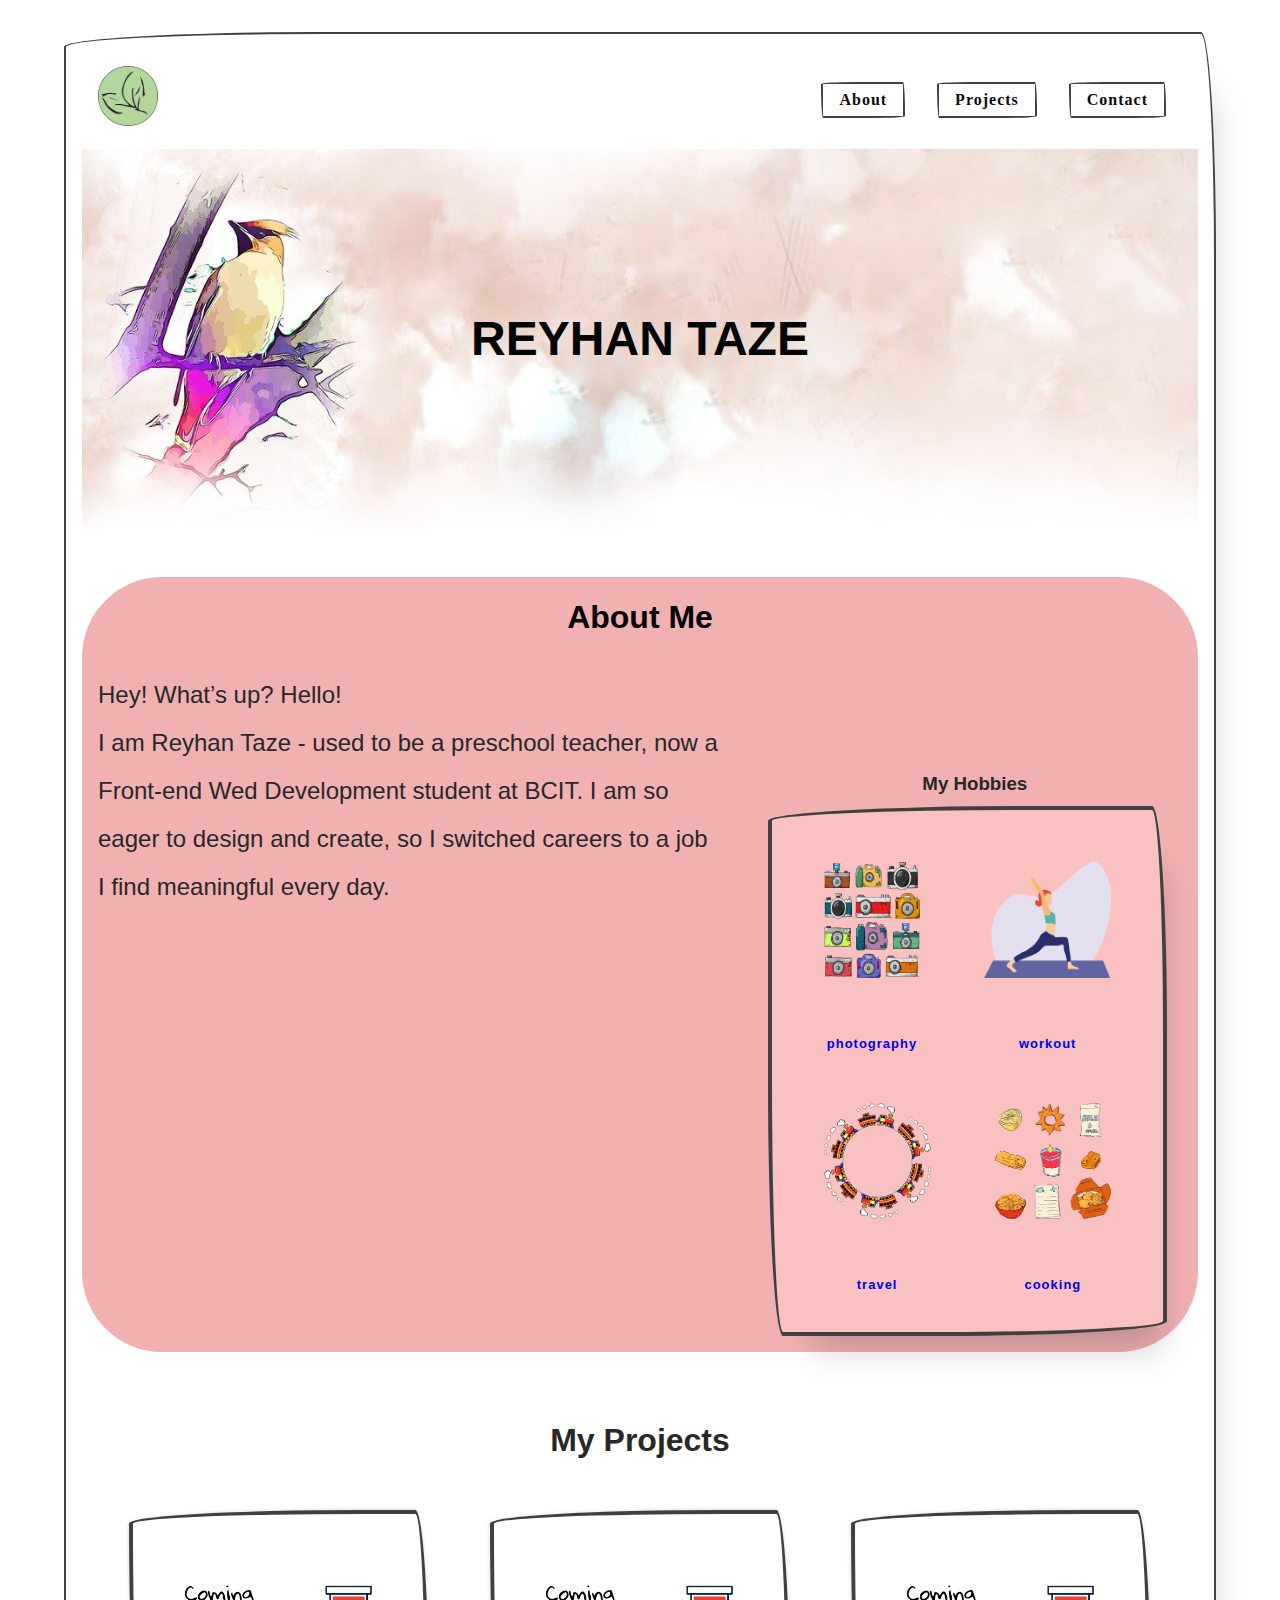
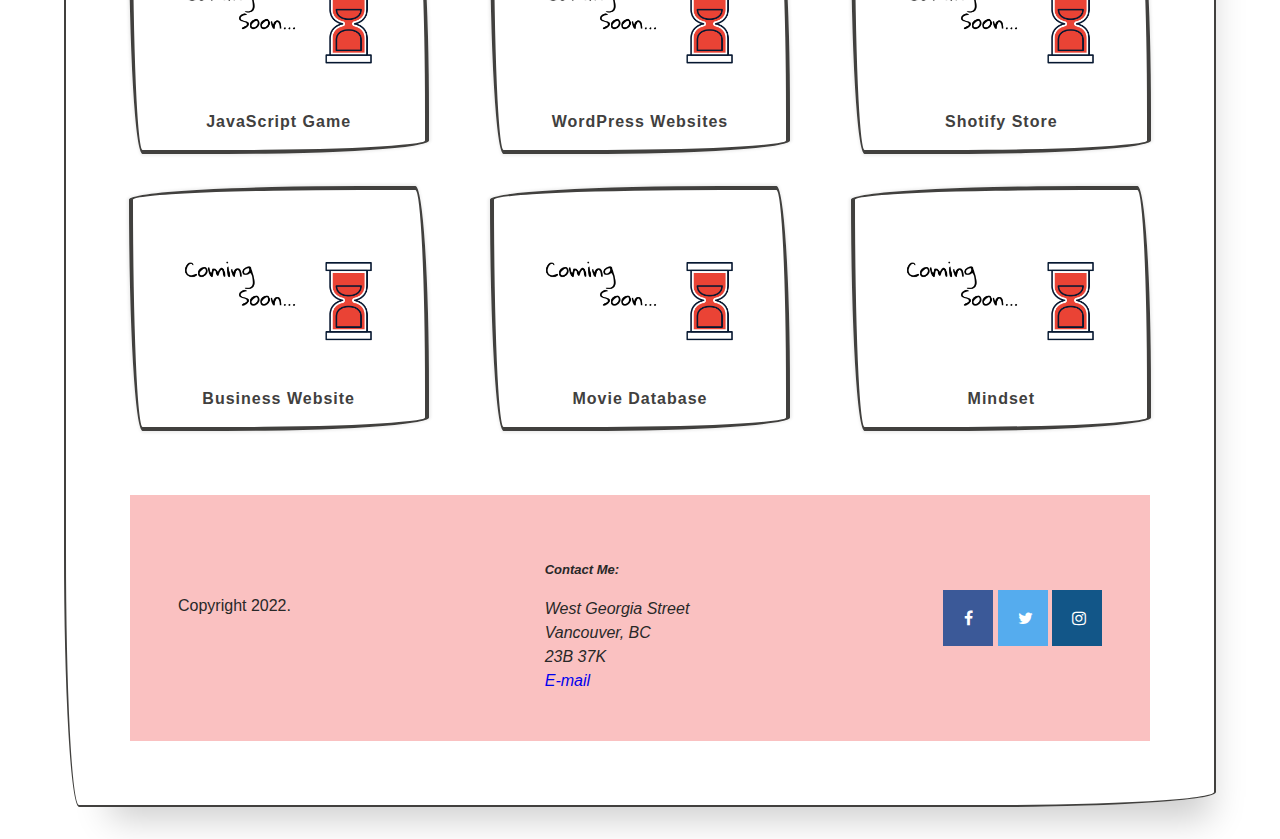
<file: index.html>
<!DOCTYPE html>
<html lang="en">
    <head>
        <meta charset="utf-8">
        <meta name="viewport" content="width=device-width,initial-scale=1">
        <title>Reyhan Taze</title>
        <link rel="stylesheet" href="styles/normalize-fwd.css">
        <link rel="stylesheet" href="styles/style.css">
        <link rel="stylesheet" href="https://cdnjs.cloudflare.com/ajax/libs/font-awesome/4.7.0/css/font-awesome.min.css">
        <script src="scripts/navigation.js" defer></script>
    </head>
    
<body id="app">
    <div class="wrap-page page-border">
     <header class="site-header">
        <a href="#" class="site-name">
            <img src="images/logo.png" alt="Reyhan Taze">
        </a>
        <nav class="top-ul" id="top-ul">
            <button class="menu-toggle" aria-controls="header-menu" aria-expanded="false" aria-label="Menu Toggle">
                <svg xmlns="http://www.w3.org/2000/svg" width="36" height="36" viewBox="0 0 24 24">
                    <title>Menu Icon</title>
                    <path d="M24 6h-24v-4h24v4zm0 4h-24v4h24v-4zm0 8h-24v4h24v-4z"></path>
                </svg>
            </button>

            <ul class="nav-menu" id="header-menu">
             <li><a class="btn-border" href="#about-me">About</a></li>
             <li><a class="btn-border" href="#my-project">Projects</a></li>
             <li><a class="btn-border" href="#contact">Contact</a></li>
            </ul>
        </nav>
	</header>

	<main class="site-main">
        
        <header class="page-header">
            <img src="images/banner-2023093_1280.jpg" alt="">
            <h2>Reyhan Taze</h2>
        </header>

		<section id="about-section">
            <h2>About Me</h2>
            <div class="about-container">
                <div class="about-me" >
                    <p> Hey! What’s up? Hello!<br>
                        I am Reyhan Taze - used to be a preschool teacher, 
                        now a Front-end Wed Development student at BCIT. 
                        I am so eager to design and create, so I switched careers to a 
                        job I find meaningful every day. 
                    </p>
                </div>
                <div class="about-sidebar">
                    <h3>My Hobbies</h3>
                        <div class="icons-wrapper paper">
                           <div >
                            <a href="#">
                                <article>
                                    <img class="hobby-img" src="images/camera-4091991_1280.png" alt="">
                                    <h4>photography</h4>
                                </article>
                            </a>
                            <a href="#">
                                <article>
                                    <img class="hobby-img" src="images/yoga-5709767_1280.png" alt="">
                                    <h4>workout</h4>
                                </article>
                            </a>
                          </div>
                          <div>
                            <a href="#">
                                <article>
                                    <img class="hobby-img" src="images/toy-2727552_1280.png" alt="">
                                    <h4>travel</h4>
                                </article>
                            </a>
                            <a href="#">
                                <article>
                                    <img class="hobby-img" src="images/baked-goods-6999714.png" alt="">
                                    <h4>cooking</h4>
                                </article>
                            </a>
                          </div>
                        </div>
                </aside>
            </div>
		</section>

		<section class="my-projects" id="my-project">
			<h3>My Projects</h3>
            <div class="project-wrap">

                <a class="project paper" href="#">
                    <article>
                        <img src="images/coming-soon-hour-glass-4721933_1920.png" alt="playing cards">
                        <div>
                            JavaScript Game
                        </div>
                    </article>
                </a>

                <a class="project paper" href="#">
                    <article>
                        <img src="images/coming-soon-hour-glass-4721933_1920.png" alt="tshirt">
                        <div>
                            WordPress Websites
                        </div>
                    </article>
                </a>

                <a  class="project paper" href="#">
                    <article>
                        <img src="images/coming-soon-hour-glass-4721933_1920.png" alt="">
                        <div>
                            Shotify Store
                        </div>
                    </article>
                </a>

                <a  class="project paper" href="#">
                    <article>
                        <img src="images/coming-soon-hour-glass-4721933_1920.png" alt="">
                        <div>
                            Business Website
                        </div>
                    </article>
                </a>

                <a  class="project paper" href="#">
                    <article>
                        <img src="images/coming-soon-hour-glass-4721933_1920.png" alt="">
                        <div>
                            Movie Database
                        </div>
                    </article>  
                </a>
                <a  class="project paper" href="#">
                    <article>
                        <img src="images/coming-soon-hour-glass-4721933_1920.png" alt="">
                        <div>
                            Mindset
                        </div>
                    </article>  
                </a>
               
            </div>
		</section>
	</main>

	<footer class="site-footer" id="contact">
		<p>Copyright 2022.</p>
        <address>
            <h4>Contact Me:</h4>
            West Georgia Street<br>
            Vancouver, BC<br>
            23B 37K<br>
        <a href="mailto:reyhantaze@gmail.com">E-mail</a>
        </address>

        <nav>
            <ul>
                <li><a href="#" class="fa fa-facebook"></a></li>
                <li><a href="#" class="fa fa-twitter"></a></li>
                <li></li><a href="#" class="fa fa-instagram"></a></li>
            </ul>
        </nav>

	</footer>
    </div>
</body>
</html>
</file>
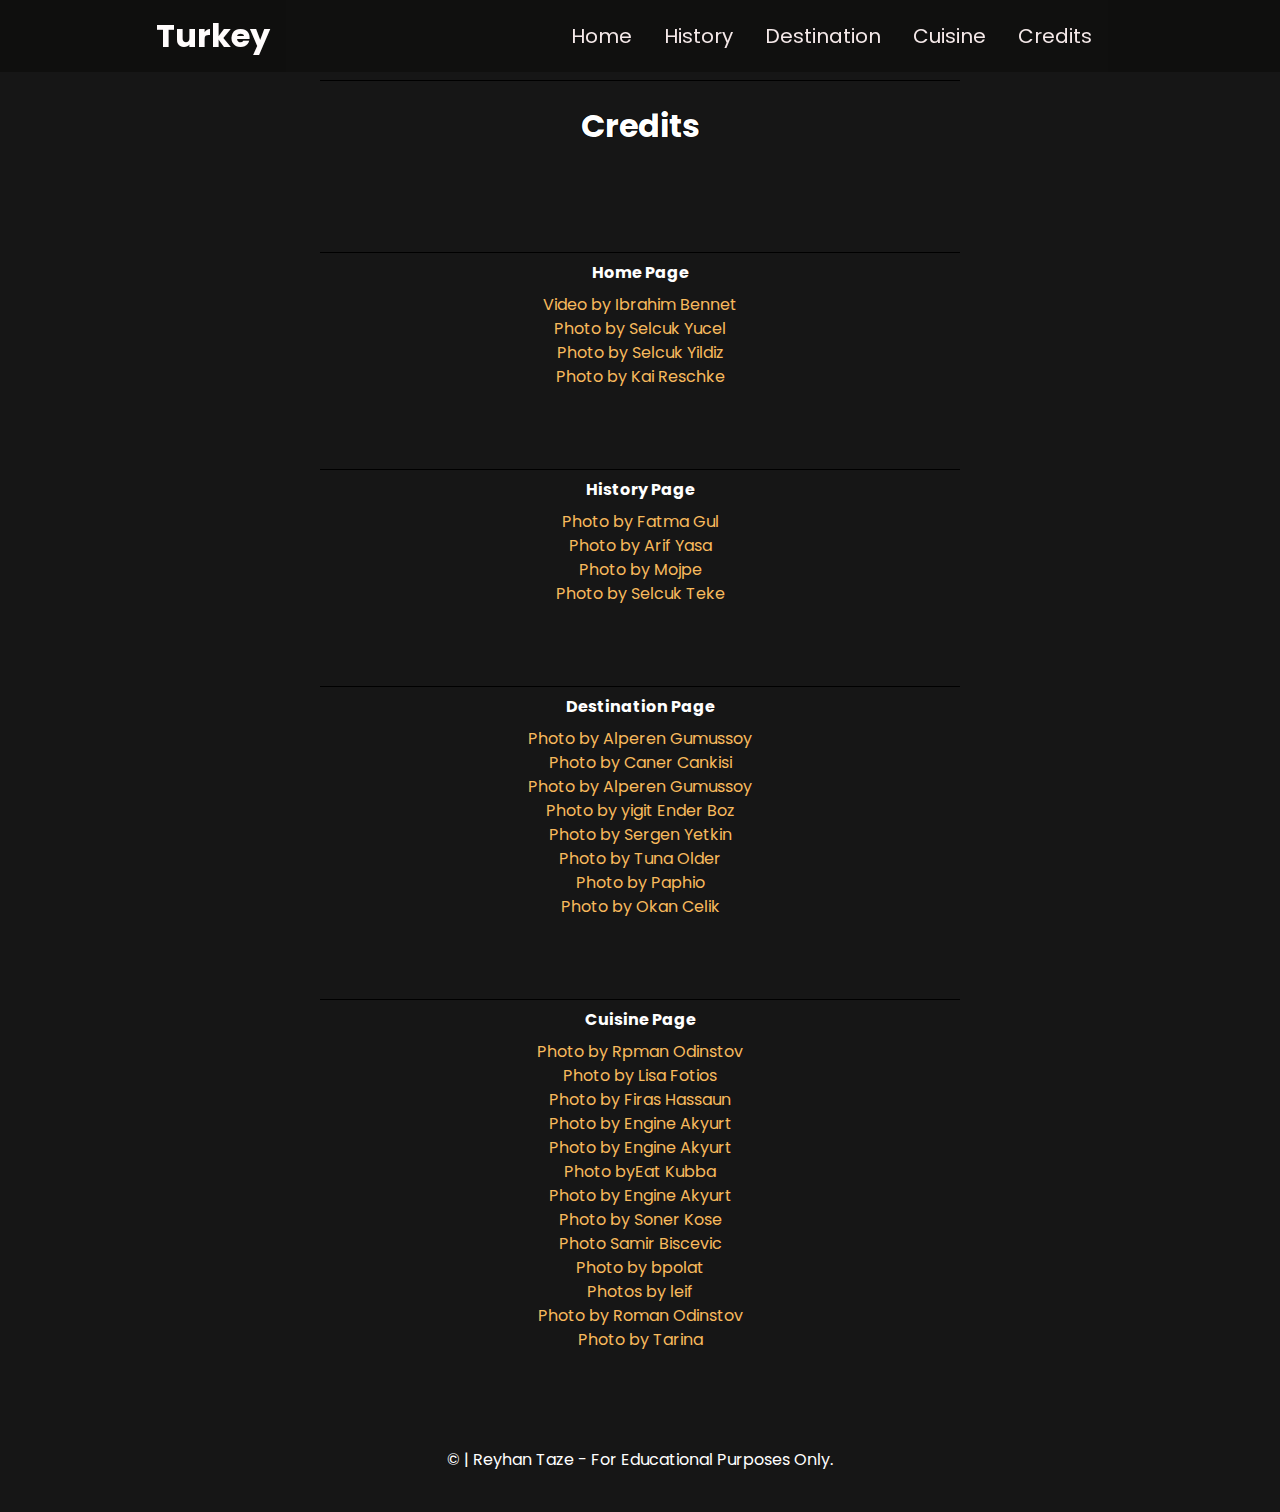
<file: country/credits.html>
<!DOCTYPE html>
<html lang="en">

<head>
    <meta charset="UTF-8">
    <meta http-equiv="X-UA-Compatible" content="IE=edge">
    <meta name="viewport" content="width=device-width, initial-scale=1.0">
    <meta name="description" content="Discover Turkey by visiting Country-webpage which is a project of BCIT">
    <title>Credits</title>
    <link rel="preconnect" href="https://fonts.googleapis.com">
    <link rel="preconnect" href="https://fonts.gstatic.com" crossorigin>
    <link href="https://fonts.googleapis.com/css2?family=Poppins:wght@200&display=swap" rel="stylesheet">
    <link rel="stylesheet" href="style/normalize-fwd.css">
    <link rel="stylesheet" href="style/style.css">
    <link rel="apple-touch-icon-precomposed" sizes="57x57" href="media/apple-touch-icon-57x57.png" />
    <link rel="apple-touch-icon-precomposed" sizes="114x114" href="media/apple-touch-icon-114x114.png" />
    <link rel="apple-touch-icon-precomposed" sizes="72x72" href="media/apple-touch-icon-72x72.png" />
    <link rel="apple-touch-icon-precomposed" sizes="144x144" href="media/apple-touch-icon-144x144.png" />
    <link rel="apple-touch-icon-precomposed" sizes="60x60" href="media/apple-touch-icon-60x60.png" />
    <link rel="apple-touch-icon-precomposed" sizes="120x120" href="media/apple-touch-icon-120x120.png" />
    <link rel="apple-touch-icon-precomposed" sizes="76x76" href="media/apple-touch-icon-76x76.png" />
    <link rel="apple-touch-icon-precomposed" sizes="152x152" href="media/apple-touch-icon-152x152.png" />
    <link rel="icon" type="image/png" href="media/favicon-196x196.png" sizes="196x196" />
    <link rel="icon" type="image/png" href="media/favicon-96x96.png" sizes="96x96" />
    <link rel="icon" type="image/png" href="media/favicon-32x32.png" sizes="32x32" />
    <link rel="icon" type="image/png" href="media/favicon-16x16.png" sizes="16x16" />
    <link rel="icon" type="image/png" href="media/favicon-128.png" sizes="128x128" />
    <meta name="application-name" content="&nbsp;" />
    <meta name="msapplication-TileColor" content="#FFFFFF" />
    <meta name="msapplication-TileImage" content="mstile-144x144.png" />
    <meta name="msapplication-square70x70logo" content="mstile-70x70.png" />
    <meta name="msapplication-square150x150logo" content="mstile-150x150.png" />
    <meta name="msapplication-wide310x150logo" content="mstile-310x150.png" />
    <meta name="msapplication-square310x310logo" content="mstile-310x310.png" />
    <script src="scripts/navigation.js" defer></script>
</head>

<body id="main">
    <a href="#main" class="screen-reader-text">Skip to content</a>


    <div class="site-wrapper">

        <header class="site-header">

            <div class="site-header-width">

                <a href="index.html" class="site-name">Turkey</a>

                <nav class="site-navigation" id="site-navigation">

                    <button class="menu-toggle" aria-controls="header-menu" aria-expanded="false" aria-label="Menu Toggle">
						<svg xmlns="http://www.w3.org/2000/svg" width="36" height="36" fill="#dfdcdc" viewBox="0 0 24 24">
							<title>Menu Icon</title>
							<path d="M24 6h-24v-4h24v4zm0 4h-24v4h24v-4zm0 8h-24v4h24v-4z"></path>
                        </svg>
					</button>

                    <ul class="nav-menu" id="header-menu">
                        <li><a href="index.html">Home</a></li>
                        <li><a href="history.html">History</a></li>
                        <li><a href="destination.html">Destination</a></li>
                        <li><a href="cuisine.html">Cuisine</a></li>
                        <li><a href="credits.html">Credits</a></li>
                    </ul>
                </nav>


        </header>

        <main>
            <section class="credit-list">
                <h1>Credits</h1>
            </section>
            <section class="credit-list">
                <h4>Home Page</h4>
                <ul>
                    <li>
                        <a href="https://www.pexels.com/video/cityscape-with-galata-tower-10714343/"> Video by Ibrahim Bennet</a>
                    </li>
                    <li><a href="https://pixabay.com/photos/galata-tower-evening-architecture-4399725/"> Photo by Selcuk Yucel </a></li>
                    <li><a href="https://pixabay.com/photos/balloon-ballooning-cappadocia-2593244/"> Photo by Selcuk Yildiz</a></li>
                    <li><a href="https://pixabay.com/photos/tomatoes-chili-towel-pasta-doner-5365185/">Photo by Kai Reschke</a></li>
                </ul>
            </section>
            <section class="credit-list">
                <h4>History Page</h4>
                <ul>
                    <li><a href="media/pexels-fatma-gül-7662640.jpg">Photo by Fatma Gul</a></li>
                    <li><a href="https://pixabay.com/photos/mt-nemrut-turkey-commagene-2287331/"> Photo by Arif Yasa</a></li>
                    <li><a href="https://pixabay.com/photos/hagia-sofia-istanbul-church-sofia-705689/">Photo by Mojpe</a></li>
                    <li><a href="https://www.pexels.com/photo/brown-concrete-building-under-blue-sky-3684396/">Photo by Selcuk Teke</a></li>
                </ul>
            </section>
            <section class="credit-list">
                <h4>Destination Page</h4>
                <ul>
                    <li><a href="https://www.pexels.com/photo/people-on-beach-6053674/">Photo by Alperen Gumussoy</a></li>
                    <li><a href="https://www.pexels.com/photo/birds-flying-over-water-3999943/">Photo by Caner Cankisi</a></li>
                    <li>
                        <a href="https://www.pexels.com/photo/people-on-beach-6053674/">Photo by Alperen Gumussoy</a>
                    </li>
                    <li><a href="https://pixabay.com/photos/turkey-tour-package-travel-ephesus-6206910/">Photo by yigit Ender Boz</a></li>
                    <li>
                        <a href="https://pixabay.com/photos/trip-outdoor-summer-vehicle-3351825/">Photo by Sergen Yetkin </a>
                    </li>
                    <li><a href="https://pixabay.com/photos/madrasa-zinciriye-madrasa-mardin-3565954/">Photo by Tuna Older</a></li>
                    <li>
                        <a href="https://pixabay.com/photos/turkey-landscape-exotic-cappadocia-2207687/">Photo by Paphio</a>
                    </li>
                    <li>
                        <a href="https://pixabay.com/photos/historical-artifacts-clock-tower-4120893/">Photo by Okan Celik</a>
                    </li>
                </ul>
            </section>
            <section class="credit-list">
                <h4>Cuisine Page</h4>
                <ul>
                    <li><a href="https://www.pexels.com/photo/a-close-up-shot-of-freshly-baked-simit-bread-6102646/"> Photo by Rpman Odinstov</a></li>
                    <li><a href="https://www.pexels.com/photo/close-up-shot-of-a-delicious-food-on-a-plate-7393904/">Photo by Lisa Fotios</a></li>
                    <li><a href="https://pixabay.com/photos/food-eastern-sweets-baklava-sweet-5158697/">Photo by Firas Hassaun</a></li>
                    <li><a href="https://www.pexels.com/photo/bread-food-plate-wood-10572742/">Photo by Engine Akyurt</a></li>
                    <li><a href="https://www.pexels.com/photo/food-healthy-wood-spoon-8197786/">Photo by Engine Akyurt</a></li>
                    <li><a href="https://www.pexels.com/photo/food-healthy-wood-spoon-8197786/"> Photo byEat Kubba</a></li>
                    <li><a href="https://pixabay.com/photos/pita-lahmacun-dough-crispy-spice-6235506/">Photo by Engine Akyurt</a></li>
                    <li><a href="https://pixabay.com/photos/alcohol-appetizer-raki-melon-4343820/">Photo by Soner Kose</a></li>
                    <li><a href="https://pixabay.com/photos/gyros-doner-hummus-kebab-delicious-4544061/">Photo Samir Biscevic</a></li>
                    <li><a href="https://pixabay.com/photos/bread-panini-panini-bread-turkish-433995/">Photo by bpolat</a></li>
                    <li><a href="https://pixabay.com/photos/food-meat-dish-meal-cuisine-6228220/">Photos by leif</a></li>
                    <li><a href="https://pixabay.com/photos/turkish-breakfast-brunch-food-2290520/">Photo by Roman Odinstov</a></li>
                    <li><a href="https://pixabay.com/photos/borek-turkish-snack-fried-1205461/">Photo by Tarina</a></li>
                </ul>
            </section>

        </main>

        <footer class="site-footer" id="contact">
            <p>© | Reyhan Taze - For Educational Purposes Only.</p>
        </footer>

</body>

</html>
</file>
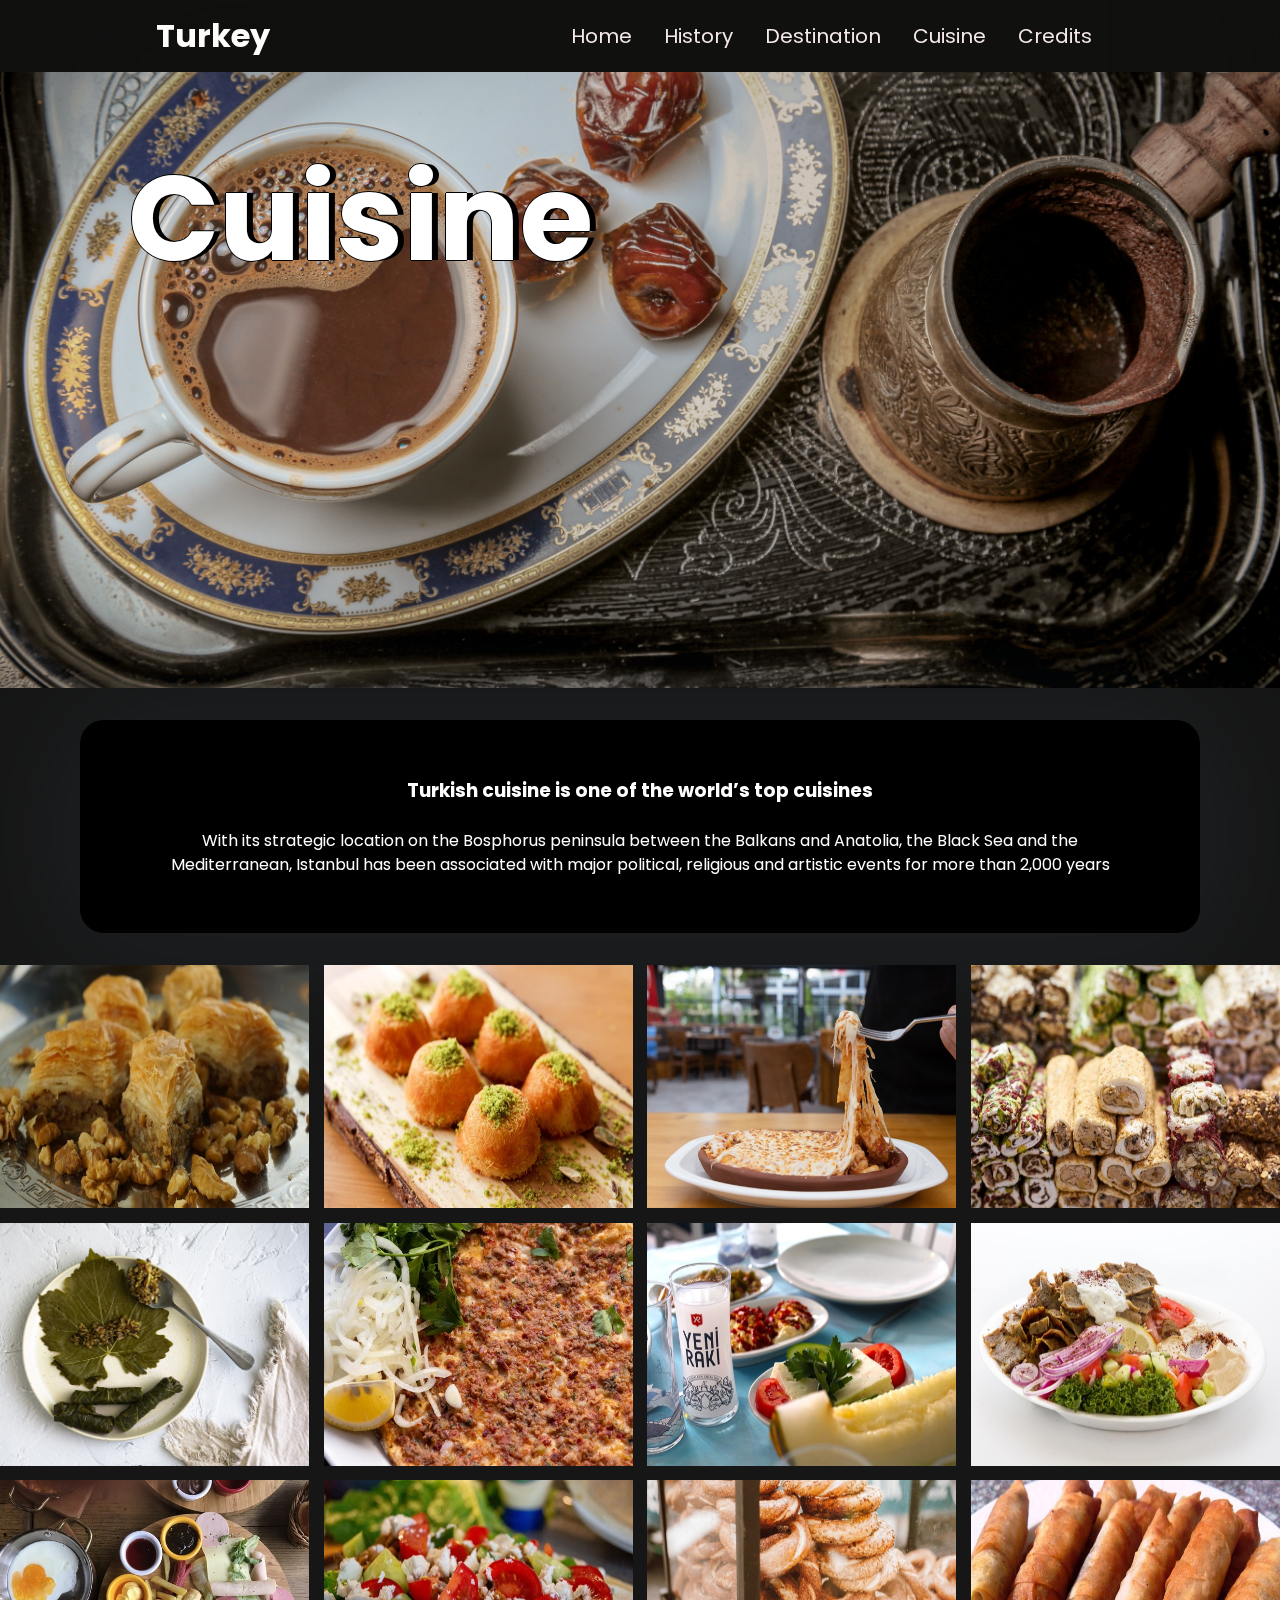
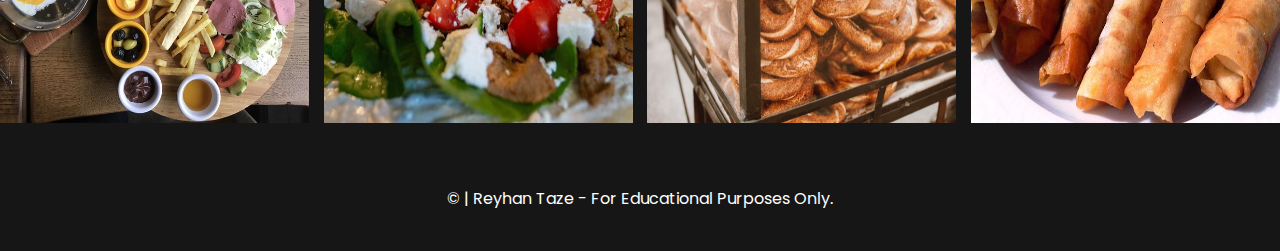
<file: country/cuisine.html>
<!DOCTYPE html>
<html lang="en">

<head>
    <meta charset="UTF-8">
    <meta http-equiv="X-UA-Compatible" content="IE=edge">
    <meta name="viewport" content="width=device-width, initial-scale=1.0">
    <meta name="description" content="Discover Turkey by visiting Country-webpage which is a project of BCIT">
    <title>Cuisine-Turkey</title>
    <link rel="preconnect" href="https://fonts.googleapis.com">
    <link rel="preconnect" href="https://fonts.gstatic.com" crossorigin>
    <link href="https://fonts.googleapis.com/css2?family=Poppins:wght@200&display=swap" rel="stylesheet">
    <link rel="stylesheet" href="style/normalize-fwd.css">
    <link rel="stylesheet" href="style/style.css">
    <link rel="apple-touch-icon-precomposed" sizes="57x57" href="media/apple-touch-icon-57x57.png" />
    <link rel="apple-touch-icon-precomposed" sizes="114x114" href="media/apple-touch-icon-114x114.png" />
    <link rel="apple-touch-icon-precomposed" sizes="72x72" href="media/apple-touch-icon-72x72.png" />
    <link rel="apple-touch-icon-precomposed" sizes="144x144" href="media/apple-touch-icon-144x144.png" />
    <link rel="apple-touch-icon-precomposed" sizes="60x60" href="media/apple-touch-icon-60x60.png" />
    <link rel="apple-touch-icon-precomposed" sizes="120x120" href="media/apple-touch-icon-120x120.png" />
    <link rel="apple-touch-icon-precomposed" sizes="76x76" href="media/apple-touch-icon-76x76.png" />
    <link rel="apple-touch-icon-precomposed" sizes="152x152" href="media/apple-touch-icon-152x152.png" />
    <link rel="icon" type="image/png" href="media/favicon-196x196.png" sizes="196x196" />
    <link rel="icon" type="image/png" href="media/favicon-96x96.png" sizes="96x96" />
    <link rel="icon" type="image/png" href="media/favicon-32x32.png" sizes="32x32" />
    <link rel="icon" type="image/png" href="media/favicon-16x16.png" sizes="16x16" />
    <link rel="icon" type="image/png" href="media/favicon-128.png" sizes="128x128" />
    <meta name="application-name" content="&nbsp;" />
    <meta name="msapplication-TileColor" content="#FFFFFF" />
    <meta name="msapplication-TileImage" content="mstile-144x144.png" />
    <meta name="msapplication-square70x70logo" content="mstile-70x70.png" />
    <meta name="msapplication-square150x150logo" content="mstile-150x150.png" />
    <meta name="msapplication-wide310x150logo" content="mstile-310x150.png" />
    <meta name="msapplication-square310x310logo" content="mstile-310x310.png" />
    <script src="scripts/navigation.js" defer></script>
</head>

<body id="main">
    <a href="#main" class="screen-reader-text">Skip to Content </a>

    <div class="site-wrapper">

        <header class="site-header">

            <div class="site-header-width">

                <a href="index.html" class="site-name">Turkey</a>

                <nav class="site-navigation" id="site-navigation">

                    <button class="menu-toggle" aria-controls="header-menu" aria-expanded="false" aria-label="Menu Toggle">
						<svg xmlns="http://www.w3.org/2000/svg" width="36" height="36" fill="#dfdcdc" viewBox="0 0 24 24">
							<title>Menu Icon</title>
							<path d="M24 6h-24v-4h24v4zm0 4h-24v4h24v-4zm0 8h-24v4h24v-4z"></path>
						</svg>
					</button>

                    <ul class="nav-menu" id="header-menu">
                        <li><a href="index.html">Home</a></li>
                        <li><a href="history.html">History</a></li>
                        <li><a href="destination.html">Destination</a></li>
                        <li><a href="cuisine.html">Cuisine</a></li>
                        <li><a href="credits.html">Credits</a></li>
                    </ul>
                </nav>
        </header>

        <main class="site-main">

            <section class="banner">
                <h1>Cuisine</h1>
                <img src="media/pexels-ahmed-aqtai-3652513.jpg" alt="Turkish-cafe">
            </section>

            <section class="cuisine-container">

                <div class="cuisine1">
                    <h3>Turkish cuisine is one of the world’s top cuisines </h3>
                    <p>With its strategic location on the Bosphorus peninsula between the Balkans and Anatolia, the Black Sea and the Mediterranean, Istanbul has been associated with major political, religious and artistic events for more than 2,000 years</p>
                </div>
                <div class="cuisine2">
                    <div class="food">
                        <img src="media/walnut-baklava-4183184_1920.jpg" alt="baklava">
                        <div class="foodname"> BAKLAVA</div>
                    </div>
                    <div class="food">
                        <img src="media/food-5158697_1920.jpg" alt="kadayif">
                        <div class="foodname"> KADAYIF</div>
                    </div>
                    <div class="food">
                        <img src="media/pexels-engin-akyurt-10572742.jpg" alt="mihlama">
                        <div class="foodname"> MIHLAMA</div>
                    </div>
                    <div class="food">
                        <img src="media/sweet-4506016_1920.jpg" alt="delight">
                        <div class="foodname"> TURKISH DELIGHT</div>
                    </div>
                    <div class="food">
                        <img src="media/pexels-eat-kubba-8197786.jpg" alt="dolma">
                        <div class="foodname"> DOLMA</div>
                    </div>
                    <div class="food">
                        <img src="media/pita-6235506_1920.jpg" alt="dolma">
                        <div class="foodname"> LAHMACUN</div>
                    </div>
                    <div class="food">
                        <img src="media/alcohol-4343820_1920.jpg" alt="dolma">
                        <div class="foodname"> RAKI</div>
                    </div>
                    <div class="food">
                        <img src="media/gyros-4544061_1920.jpg" alt="dolma">
                        <div class="foodname"> DONER</div>
                    </div>
                    <div class="food food9">
                        <img src="media/turkish-breakfast-2290520_1920.jpg" alt="breakfast">
                        <div class="foodname"> BREAKFAST</div>
                    </div>
                    <div class="food">
                        <img src="media/sheep-cheese-5199604_1920.jpg" alt="salata">
                        <div class="foodname"> SALATA</div>
                    </div>
                    <div class="food">
                        <img src="media/pexels-roman-odintsov-6102646.jpg" alt="dolma">
                        <div class="foodname"> SIMIT</div>
                    </div>
                    <div class="food">
                        <img src="media/borek-1205461_640.jpg" alt="Borek">
                        <div class="foodname"> Borek</div>
                    </div>
                </div>


            </section>
        </main>
        <footer class="site-footer" id="contact">
            <p>© | Reyhan Taze - For Educational Purposes Only.</p>
        </footer>

</body>

</html>
</file>
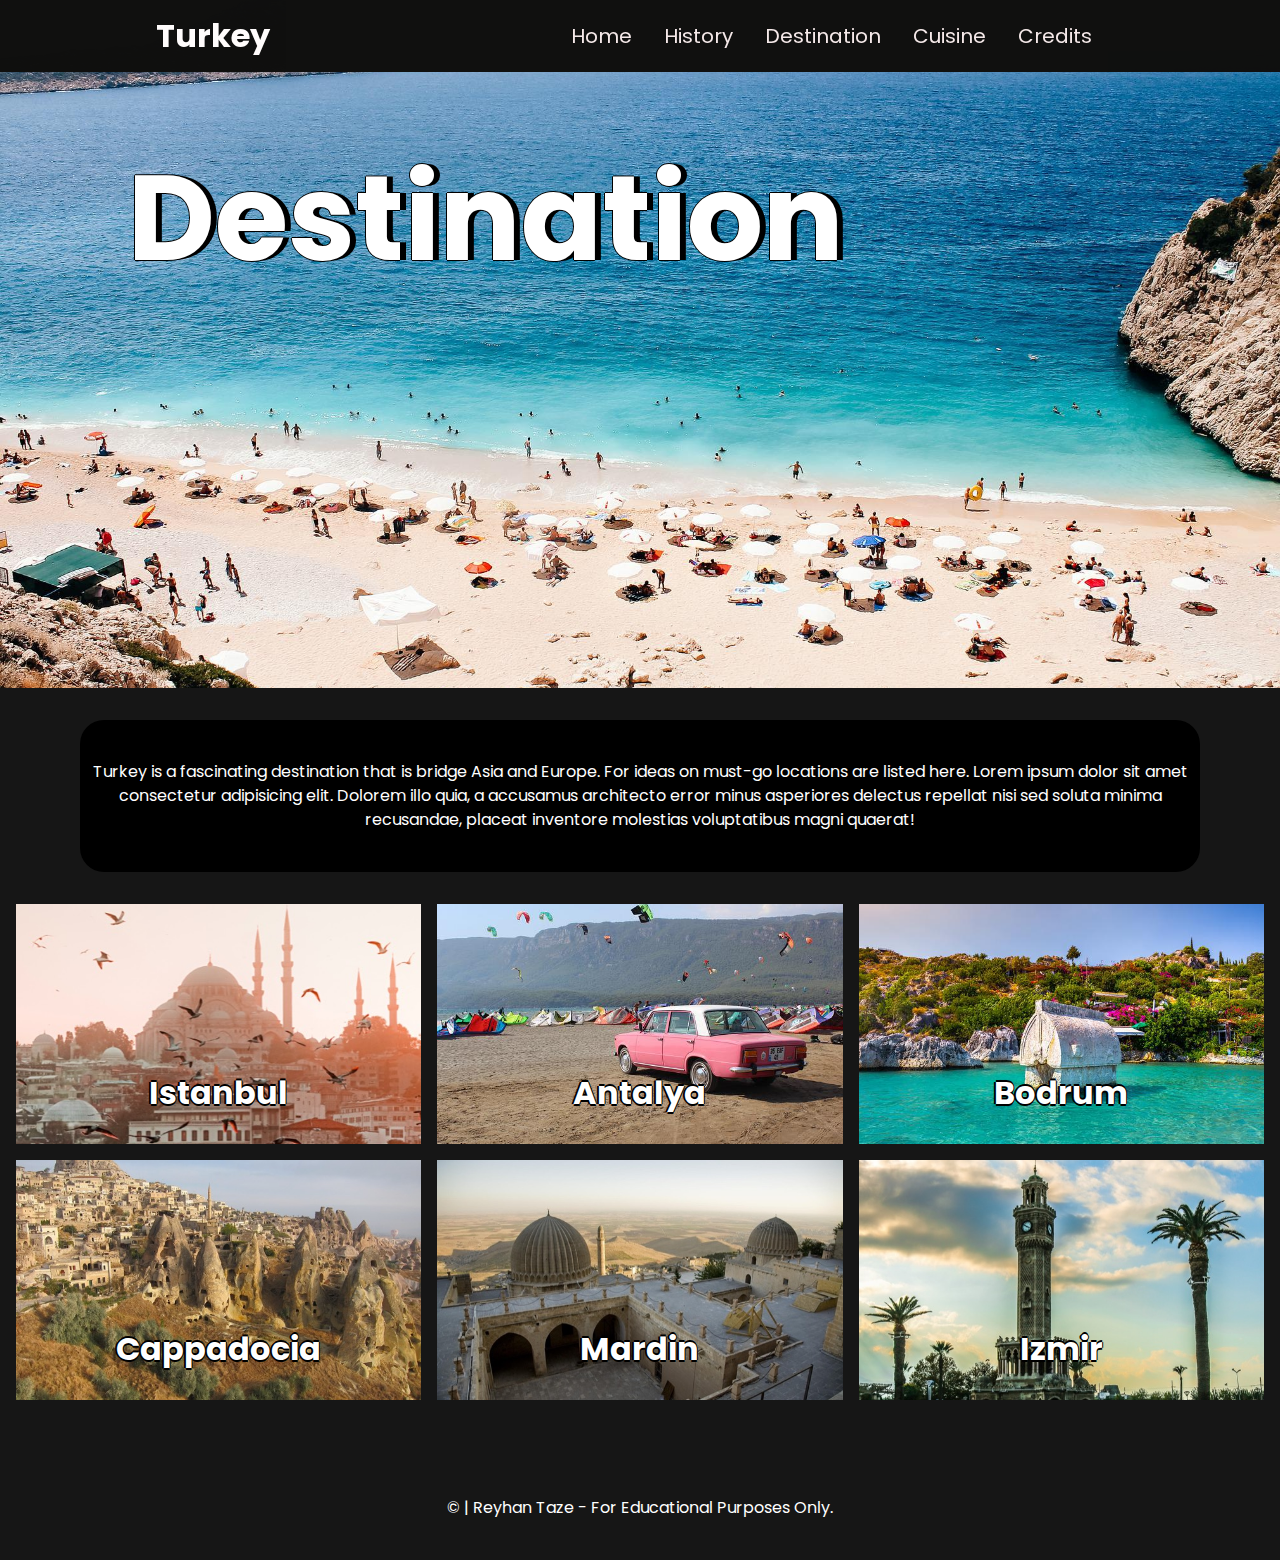
<file: country/destination.html>
<!DOCTYPE html>
<html lang="en">

<head>
    <meta charset="UTF-8">
    <meta http-equiv="X-UA-Compatible" content="IE=edge">
    <meta name="viewport" content="width=device-width, initial-scale=1.0">
    <meta name="description" content="Discover Turkey by visiting Country-webpage which is a project of BCIT">
    <title>Destination-Turkey</title>
    <link rel="preconnect" href="https://fonts.googleapis.com">
    <link rel="preconnect" href="https://fonts.gstatic.com" crossorigin>
    <link href="https://fonts.googleapis.com/css2?family=Poppins:wght@200&display=swap" rel="stylesheet">
    <link rel="stylesheet" href="style/normalize-fwd.css">
    <link rel="stylesheet" href="style/style.css">
    <link rel="apple-touch-icon-precomposed" sizes="57x57" href="media/apple-touch-icon-57x57.png" />
    <link rel="apple-touch-icon-precomposed" sizes="114x114" href="media/apple-touch-icon-114x114.png" />
    <link rel="apple-touch-icon-precomposed" sizes="72x72" href="media/apple-touch-icon-72x72.png" />
    <link rel="apple-touch-icon-precomposed" sizes="144x144" href="media/apple-touch-icon-144x144.png" />
    <link rel="apple-touch-icon-precomposed" sizes="60x60" href="media/apple-touch-icon-60x60.png" />
    <link rel="apple-touch-icon-precomposed" sizes="120x120" href="media/apple-touch-icon-120x120.png" />
    <link rel="apple-touch-icon-precomposed" sizes="76x76" href="media/apple-touch-icon-76x76.png" />
    <link rel="apple-touch-icon-precomposed" sizes="152x152" href="media/apple-touch-icon-152x152.png" />
    <link rel="icon" type="image/png" href="media/favicon-196x196.png" sizes="196x196" />
    <link rel="icon" type="image/png" href="media/favicon-96x96.png" sizes="96x96" />
    <link rel="icon" type="image/png" href="media/favicon-32x32.png" sizes="32x32" />
    <link rel="icon" type="image/png" href="media/favicon-16x16.png" sizes="16x16" />
    <link rel="icon" type="image/png" href="media/favicon-128.png" sizes="128x128" />
    <meta name="application-name" content="&nbsp;" />
    <meta name="msapplication-TileColor" content="#FFFFFF" />
    <meta name="msapplication-TileImage" content="mstile-144x144.png" />
    <meta name="msapplication-square70x70logo" content="mstile-70x70.png" />
    <meta name="msapplication-square150x150logo" content="mstile-150x150.png" />
    <meta name="msapplication-wide310x150logo" content="mstile-310x150.png" />
    <meta name="msapplication-square310x310logo" content="mstile-310x310.png" />
    <script src="scripts/navigation.js" defer></script>
</head>

<body id="main">
    <a href="#main" class="screen-reader-text">Skip to content</a>


    <div class="site-wrapper">

        <header class="site-header">

            <div class="site-header-width">

                <a href="index.html" class="site-name">Turkey</a>

                <nav class="site-navigation" id="site-navigation">

                    <button class="menu-toggle" aria-controls="header-menu" aria-expanded="false" aria-label="Menu Toggle">
						<svg xmlns="http://www.w3.org/2000/svg" width="36" height="36" fill="#dfdcdc" viewBox="0 0 24 24">
							<title>Menu Icon</title>
							<path d="M24 6h-24v-4h24v4zm0 4h-24v4h24v-4zm0 8h-24v4h24v-4z"></path>
						</svg>
					</button>

                    <ul class="nav-menu" id="header-menu">
                        <li><a href="index.html">Home</a></li>
                        <li><a href="history.html">History</a></li>
                        <li><a href="destination.html">Destination</a></li>
                        <li><a href="cuisine.html">Cuisine</a></li>
                        <li><a href="credits.html">Credits</a></li>
                    </ul>
                </nav>

        </header>
        <main class="site-main">

            <section class="banner">
                <h1>Destination</h1>
                <img src="media/kaputas-2519481_1920.jpg" alt="">
            </section>

            <section class="quotes-container">
                <p>Turkey is a fascinating destination that is bridge Asia and Europe. For ideas on must-go locations are listed here. Lorem ipsum dolor sit amet consectetur adipisicing elit. Dolorem illo quia, a accusamus architecto error minus asperiores
                    delectus repellat nisi sed soluta minima recusandae, placeat inventore molestias voluptatibus magni quaerat!</p>
            </section>

            <section class="destination-container">
                <div class="town-wrapper">
                    <article class="town1">
                        <h2>Istanbul</h2>
                        <a href="#" class="a-container">
                            <img src="media/pexels-caner-cankisi-3999943.jpg" alt="Istanbul">
                        </a>
                    </article>

                    <article class="town2">
                        <h2>Antalya</h2>
                        <a href="#" class="a-container">
                            <img src="media/trip-3351825_640.jpg" alt="Antalya">
                        </a>
                    </article>

                    <article class="town3">
                        <h2>Bodrum</h2>
                        <img src="media/turkey-6206910_640.jpg" alt="Bodrum">
                    </article>

                    <article class="town4">
                        <h2>Cappadocia</h2>
                        <img src="media/turkey-2207687_1920.jpg" alt="kapadokya">
                    </article>

                    <article class="town5">
                        <h2>Mardin</h2>
                        <img src="media/madrasa-3565954_1920.jpg" alt="mardin">
                    </article>

                    <article class="town6">
                        <h2>Izmir</h2>
                        <img src="media/historical-artifacts-4120893_1920.jpg" alt="izmir">
                    </article>
                </div>
            </section>
        </main>
        <footer class="site-footer" id="contact">
            <p>© | Reyhan Taze - For Educational Purposes Only.</p>
        </footer>


</body>

</html>
</file>
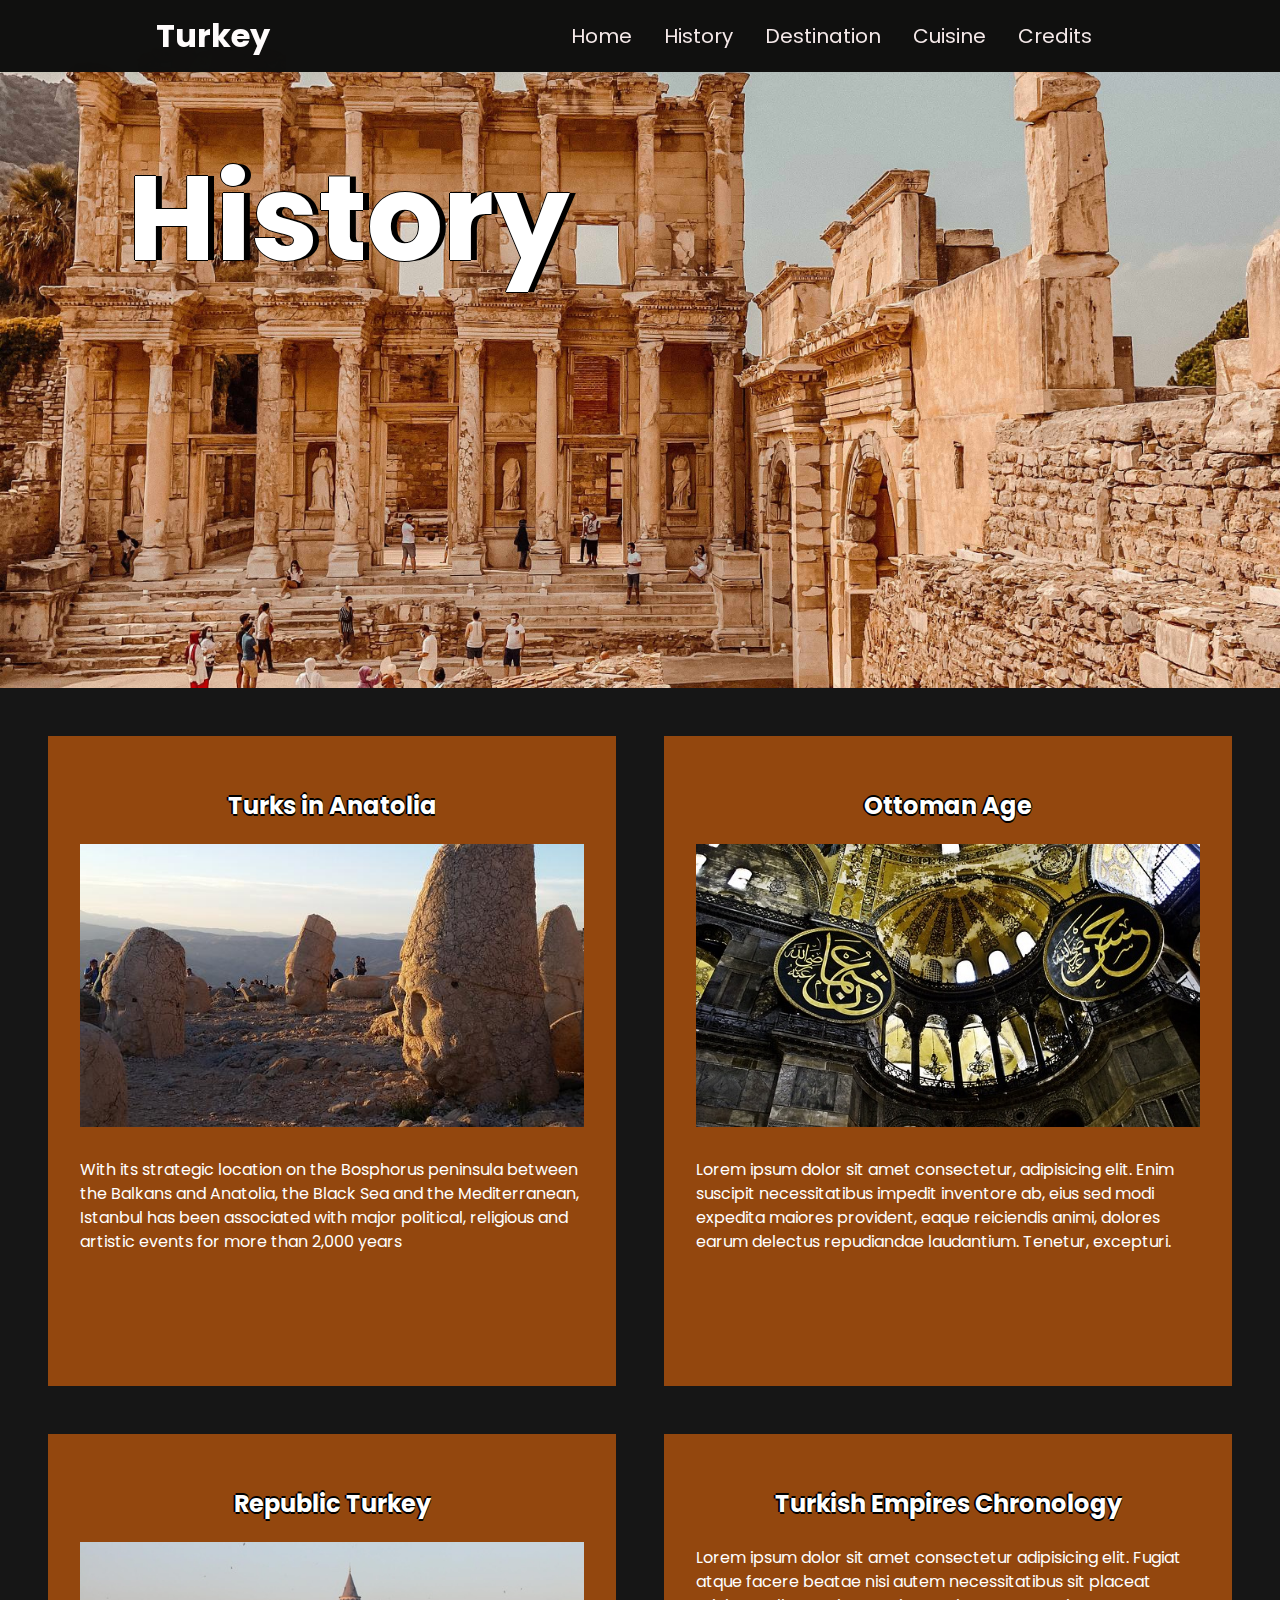
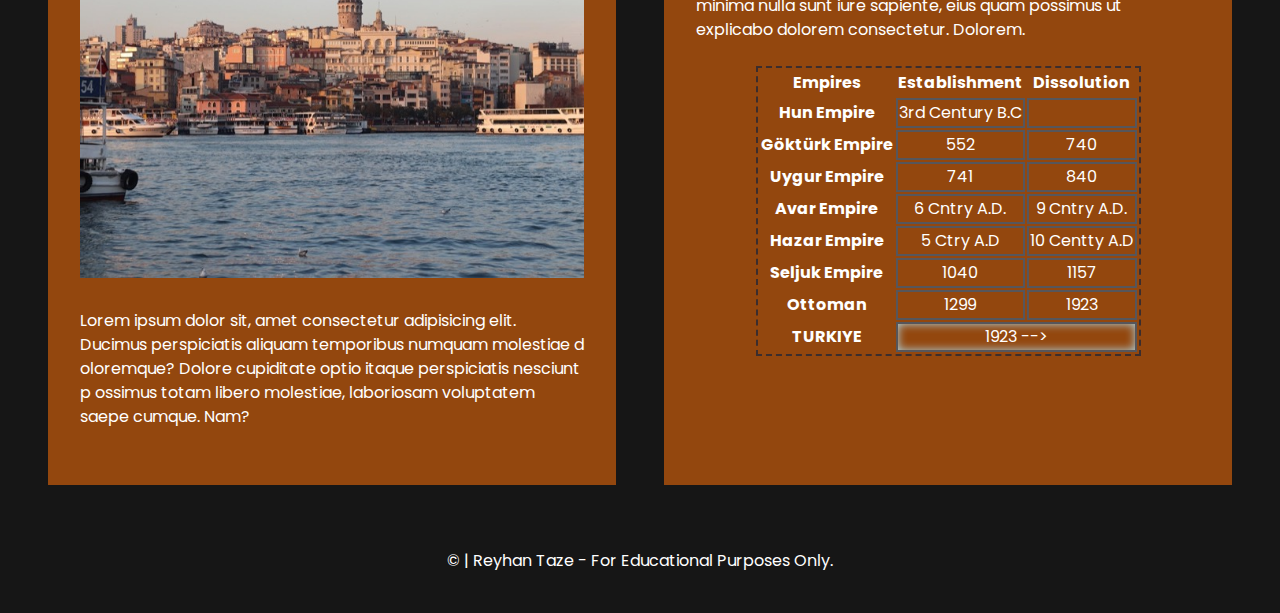
<file: country/history.html>
<!DOCTYPE html>
<html lang="en">

<head>
    <meta charset="UTF-8">
    <meta http-equiv="X-UA-Compatible" content="IE=edge">
    <meta name="viewport" content="width=device-width, initial-scale=1.0">
    <meta name="description" content="Discover Turkey by visiting Country-webpage which is a project of BCIT">
    <title>History-Turkey</title>
    <link rel="preconnect" href="https://fonts.googleapis.com">
    <link rel="preconnect" href="https://fonts.gstatic.com" crossorigin>
    <link href="https://fonts.googleapis.com/css2?family=Poppins:wght@200&display=swap" rel="stylesheet">
    <link rel="stylesheet" href="style/normalize-fwd.css">
    <link rel="stylesheet" href="style/style.css">
    <link rel="apple-touch-icon-precomposed" sizes="57x57" href="media/apple-touch-icon-57x57.png" />
    <link rel="apple-touch-icon-precomposed" sizes="114x114" href="media/apple-touch-icon-114x114.png" />
    <link rel="apple-touch-icon-precomposed" sizes="72x72" href="media/apple-touch-icon-72x72.png" />
    <link rel="apple-touch-icon-precomposed" sizes="144x144" href="media/apple-touch-icon-144x144.png" />
    <link rel="apple-touch-icon-precomposed" sizes="60x60" href="media/apple-touch-icon-60x60.png" />
    <link rel="apple-touch-icon-precomposed" sizes="120x120" href="media/apple-touch-icon-120x120.png" />
    <link rel="apple-touch-icon-precomposed" sizes="76x76" href="media/apple-touch-icon-76x76.png" />
    <link rel="apple-touch-icon-precomposed" sizes="152x152" href="media/apple-touch-icon-152x152.png" />
    <link rel="icon" type="image/png" href="media/favicon-196x196.png" sizes="196x196" />
    <link rel="icon" type="image/png" href="media/favicon-96x96.png" sizes="96x96" />
    <link rel="icon" type="image/png" href="media/favicon-32x32.png" sizes="32x32" />
    <link rel="icon" type="image/png" href="media/favicon-16x16.png" sizes="16x16" />
    <link rel="icon" type="image/png" href="media/favicon-128.png" sizes="128x128" />
    <meta name="application-name" content="&nbsp;" />
    <meta name="msapplication-TileColor" content="#FFFFFF" />
    <meta name="msapplication-TileImage" content="mstile-144x144.png" />
    <meta name="msapplication-square70x70logo" content="mstile-70x70.png" />
    <meta name="msapplication-square150x150logo" content="mstile-150x150.png" />
    <meta name="msapplication-wide310x150logo" content="mstile-310x150.png" />
    <meta name="msapplication-square310x310logo" content="mstile-310x310.png" />
    <script src="scripts/navigation.js" defer></script>
</head>

<body id="main">
    <a href="#main" class="screen-reader-text">Skip to content</a>


    <div class="site-wrapper">

        <header class="site-header">

            <div class="site-header-width">

                <a href="index.html" class="site-name">Turkey</a>

                <nav class="site-navigation" id="site-navigation">

                    <button class="menu-toggle" aria-controls="header-menu" aria-expanded="false" aria-label="Menu Toggle">
						<svg xmlns="http://www.w3.org/2000/svg" width="36" height="36" fill="#dfdcdc" viewBox="0 0 24 24">
							<title>Menu Icon</title>
							<path d="M24 6h-24v-4h24v4zm0 4h-24v4h24v-4zm0 8h-24v4h24v-4z"></path>
						</svg>
					</button>

                    <ul class="nav-menu" id="header-menu">
                        <li><a href="index.html">Home</a></li>
                        <li><a href="history.html">History</a></li>
                        <li><a href="destination.html">Destination</a></li>
                        <li><a href="cuisine.html">Cuisine</a></li>
                        <li><a href="credits.html">Credits</a></li>
                    </ul>
                </nav>


        </header>

        <main class="site-main">

            <section class="banner">
                <h1>History</h1>
                <img src="media/pexels.jpg" alt="Otella">
            </section>

            <section class="history-container">

                <article class="history first-child">
                    <h2>Turks in Anatolia</h2>
                    <img src="media/mt-nemrut-2287331_640.jpg" alt="Nemrut">
                    <p>With its strategic location on the Bosphorus peninsula between the Balkans and Anatolia, the Black Sea and the Mediterranean, Istanbul has been associated with major political, religious and artistic events for more than 2,000 years</p>
                </article>

                <article class="history second-child">
                    <h2> Ottoman Age</h2>
                    <img src="media/hagia-sofia-705689_640.jpg" alt="">
                    <p>Lorem ipsum dolor sit amet consectetur, adipisicing elit. Enim suscipit necessitatibus impedit inventore ab, eius sed modi expedita maiores provident, eaque reiciendis animi, dolores earum delectus repudiandae laudantium. Tenetur,
                        excepturi.
                    </p>
                </article>

                <article class="history third-child">
                    <h2>Republic Turkey</h2>
                    <img src="media/galata-4043037_1920.jpg" alt="">
                    <p>Lorem ipsum dolor sit, amet consectetur adipisicing elit. Ducimus perspiciatis aliquam temporibus numquam molestiae d oloremque? Dolore cupiditate optio itaque perspiciatis nesciunt p ossimus totam libero molestiae, laboriosam voluptatem
                        saepe cumque. Nam?
                    </p>
                </article>
                <article class="history fourth-child">
                    <h2>Turkish Empires Chronology</h2>
                    <p>Lorem ipsum dolor sit amet consectetur adipisicing elit. Fugiat atque facere beatae nisi autem necessitatibus sit placeat minima nulla sunt iure sapiente, eius quam possimus ut explicabo dolorem consectetur. Dolorem.</p>
                    <table>
                        <thead class="">
                            <tr>
                                <th>Empires </th>
                                <th>Establishment</th>
                                <th>Dissolution</th>
                            </tr>
                        </thead>

                        <tbody class="">
                            <tr class="">
                                <th> Hun Empire</th>
                                <td> 3rd Century B.C</td>
                                <td></td>
                            </tr>
                            <tr>
                                <th>Göktürk Empire</th>
                                <td>552</td>
                                <td>740</td>
                            </tr>
                            <tr>
                                <th>Uygur Empire</th>
                                <td>741</td>
                                <td>840</td>
                            </tr>
                            <tr>
                                <th>Avar Empire</th>
                                <td>6 Cntry A.D.</td>
                                <td>9 Cntry A.D.</td>
                            </tr>
                            <tr>
                                <th>Hazar Empire</th>
                                <td>5 Ctry A.D</td>
                                <td>10 Centty A.D</td>
                            </tr>
                            <tr>
                                <th>Seljuk Empire</th>
                                <td>1040</td>
                                <td>1157</td>
                            </tr>
                            <tr>
                                <th>Ottoman</th>
                                <td> 1299</td>
                                <td>1923</td>
                            </tr>
                            <tr>
                                <th>TURKIYE</th>
                                <td colspan="2">1923 --></td>

                            </tr>
                        </tbody>
                    </table>
                </article>
            </section>
        </main>

        <footer class="site-footer" id="contact">
            <p>© | Reyhan Taze - For Educational Purposes Only.</p>
        </footer>


</body>

</html>
</file>
<file: styles/style.css>
/*--------------------------------------------------------------
>>> TABLE OF CONTENTS:
----------------------------------------------------------------
# Generic (CALLED IN NORMALIZE.CSS)
    - Normalize
    - Box sizing
    - Media width
# Base
    - Typography
    - Elements
    - Links
# Components
    - Header
    - Main
    - Footer
--------------------------------------------------------------*/

/*--------------------------------------------------------------
# Base
--------------------------------------------------------------*/

/* Typography
--------------------------------------------- */
html {
	box-sizing: border-box;
}
body {
    font-family: sans-serif;
    font-size: 1rem;
    font-weight: 400;
    line-height: 1.5;
    color: #282828;
    background-color:white;
}

h2{
	margin-top:3rem ;
	margin-bottom: 1rem;
    color: #040404;
}

h3 {
	font-family: sans-serif;
    font-size: 1.17em;
	margin-bottom: 30px;
	
}

h2, p {
	font-family: sans-serif;
	margin-bottom: 30px;
}

h4 {
    font-size: small;
}

p {
    margin: 0 0 1.5em;
}

button {
	border: none;
	outline: none;
	padding: 10px 20px;
	border-radius: 50px;
	color: #333;
	background: #fff;

	box-shadow: 0 3px 20px 0 #0000003b;
}
button:hover{
	cursor: pointer;
}

@media (min-width: 50em) {
    body {
        margin: 2rem 4rem;
    }
}
/* Elements
--------------------------------------------- */
section,
aside {
    padding: 0 1rem;
}


/* Links
--------------------------------------------- */

a {
	text-decoration: none;
}
.nav-menu a:visited {
    color: black;
	text-decoration: none;
}
.nav-menu li {
    margin-left: 2rem;
}

.nav-menu a:hover,
.nav-menu a:focus {
    border-radius: 3rem 3rem 3rem 3rem;

    background-color: #f1b1b1;
    color: #fff
}
.nav-menu a:active{
    background-color: hsl(17, 95%, 58%);
}
.nav-menu a:focus {
	outline: none ;
}

.site-main a:visited {
	color: black;
	text-decoration: none;
}
.site-main a:hover,
.site-main a:focus {
    border-radius: 3rem 3rem 3rem 3rem;
    background-color: #f1b1b1;
    color:white ;

}
.site-main a:focus {
	outline: none ;
}
.site-main a:active {
	background-color: hsl(17, 95%, 58%);;
}

.project-wrap a:visited {
    color: black;
	text-decoration: none;
}
.project-wrap a:hover,
.project-wrap a:focus {
    border-radius: 3rem 3rem 3rem 3rem;
    background-color: #f1b1b1;
    color:white 
}
.project-wrap a:active{
    background-color:  hsl(17, 95%, 58%);
}
.project-wrap a:focus {
	outline: none ;
}
/*--------------------------------------------------------------
# Components
--------------------------------------------------------------*/
.wrap-page {
    /* This is for very large screens */
    max-width: 120rem;
    margin: 0 auto;
}

.btn-border {
    background: white;
    letter-spacing: 1px;
    transition: all .5s ease;
    padding: 0 0.5rem;
    outline: none;
    box-shadow: 20px 38px 34px -26px hsl(0deg 0% 0% / 20%);
    border-radius: 255px 15px 225px 15px/15px 225px 15px 255px;
    border: solid 2px #41403E;
}
.paper {
    align-self: center;
    background: transparent;
    padding: 1rem 1rem;
    transition: all .5s ease;
    color: #41403E;
    letter-spacing: 1px;
    outline: none;
    box-shadow: 20px 38px 34px -26px hsl(0deg 0% 0% / 20%);
    border-radius: 255px 15px 225px 15px/15px 225px 15px 255px;
    border: solid 4px #41403E;
}

@media (min-width: 50em) {
    .page-border {
        padding: 1rem 1rem;
        outline: none;
        box-shadow: 20px 38px 34px -26px hsl(0deg 0% 0% / 20%);
        border-radius: 255px 15px 225px 15px/15px 225px 15px 255px;
        border: solid 2px #41403E;
    }

    .btn-border {
        padding: 1rem 1rem;
    }
}
/* Header
--------------------------------------------- */
.site-header {
    padding: 0 1rem;
    display: flex;
    align-items: center;
    justify-content: space-between;
    margin-top: 1rem;
    margin-bottom: 1rem;
}

.top-ul ul {
    list-style: none;
    padding: 0;
    margin: 0;
    text-align: center;
    display: none;
    position: absolute;
    top: 4rem;  /* Matches the height of the .site-header */
    left: 0;
    right: 0;
    z-index: 2;
    
}

.top-ul.toggled ul {
    display: block;
}

.top-ul a {
    display: block;
    font-family: Georgia, Times, "Times New Roman", serif;
    font-size: 1rem;
    font-weight: 600;
    text-decoration: none;
    color: #0c0b0b;
}

.menu-toggle {
    display: block;
    background-color: transparent;
    border: 0;
    padding: 1rem;
}

.menu-toggle:focus {
    border: 0;
    outline: 1px dotted;
}

@media (min-width: 50em) {

    .menu-toggle {
        display: none;
    }

    .top-ul {
        flex: 1 1 auto;
        padding: 0 1rem;
    }

    .top-ul ul,
    .top-ul.toggled ul {
        display: flex;
        justify-content: flex-end;
        position: relative;
        top: 0;
    }

    .top-ul a {
        line-height: 2rem; /* Matches the height of the .site-header */
        padding: 0 1rem;
    }

}


/* Main
--------------------------------------------- */
.page-header{
    position: relative;
    display: flex;
    flex-direction: column;
}
.page-header h2{
    position: absolute;
    top: 50%;
    left: 0;
    right: 0;
    z-index: 1;
    transform: translateY(-50%);
    margin: 0;
    text-transform: uppercase;
    text-align: center;


}
.page-header img {
    width: 100%;
    object-fit:cover;
}
@media (min-width: 50em) {

    .page-header h2 {
        font-size: 3rem;
    }  
}



/* section: projects*/
.my-projects h3{
    text-align:center;
    padding-top: 2rem;
    font-size: 2rem;
}
.project {
    max-width: 18.75rem;
    margin: 2rem auto;
    box-shadow: 0px 0px 3px 2px #eee;  
    text-align: center;
    font-weight:bolder;
}


/* Section: About */

.about-container {
    display: flex;
    flex-direction: column;
}
#about-section{
    background-color: #f1b1b1;
    border-radius: 5rem;
    padding-bottom: 1rem;
}

#about-section > h2{
    text-align: center;
    font-size: 2rem;
    padding-top: 1rem;
}
.about-me {
    flex: 3;
}
.about-sidebar {
    flex: 2;
}

.about-sidebar h3{
    text-align: center;
    margin-bottom: .5rem;
   
}

.about-me p{
    font-size: small;
}
.icons-wrapper{
    margin-right: 15px;
    padding: 20px;
    background-color: #fac1c1;
    justify-content: baseline;
    flex-direction: column;
    flex-wrap: wrap;
}

.icons-wrapper > div {
    display: flex;
    text-align: center;
    justify-content: center;
}

.hobby-img {
    height: 180px;
}

.icons-wrapper img{
    align-items: center;
    padding: 2rem 2rem 2rem 2rem;
    margin: auto;
}
.site-name img {
	width: 60px;
	height: 60px;
}

.bg-gray {
	color: lightgray;
}
nav li {
   
    display: inline-block;
	
    
}
nav li a {
    text-decoration: none;
}

.project-wrap {
    display: flex;
    flex-wrap: wrap;
    justify-content: space-around;
    margin-bottom: 1rem;
}

.project{
    margin: 1rem;
    flex-grow: 1; 

}
@media (min-width: 50em) {
    .about-container{
        flex-direction: row;
        margin-top: 1rem;
    }


    .about-sidebar {
        padding-left: 3rem;
        padding-top: 5rem;  
    }
    
    .site-footer {
        display: flex;
        justify-content: space-between;
        align-items: center;
        margin: 3rem;
    }

    .site-footer p {
        margin-top: 0;
    }

    .about-me p{
        font-size: 1.5rem;
        line-height: 2;
    }
    
}
/* Footer
--------------------------------------------- */

.site-footer {
    padding: 3rem;
    background-color: #fac1c1;

}

.site-footer nav ul {
    list-style: none;
    padding: 0;
}
.fa {
    padding: 20px;
    font-size: 30px;
    width: 50px;
    text-align: center;
    text-decoration: none;
  }
  
  .fa:hover {
      opacity: 0.7;
  }
  
.fa-facebook {
    background: #3B5998;
    color: white;
}

.fa-twitter {
        background: #55ACEE;
        color: white;
}
.fa-instagram {
        background: #125688;
        color: white;
}
</file>
<file: country/style/style.css>
/*--------------------------------------------------------------
>>> TABLE OF CONTENTS:
----------------------------------------------------------------
# Generic (CALLED IN NORMALIZE.CSS)
# Base
# Components
--------------------------------------------------------------*/
    /*--------------------------------------------------------------
# Base
--------------------------------------------------------------*/
    /* Typography
--------------------------------------------- */
    
    body {
        font-family: 'Poppins', sans-serif;
        font-size: 1rem;
        font-weight: 400;
        line-height: 1.5;
        color: white;
        background-color: #0c0c0cf4;
    }
    
    ul {
        list-style-type: none;
        padding: 0;
        margin: 0
    }
    
    h1 {
        text-shadow: 0.05em 0 black, 0 0.007em black, -0.007em 0 black, 0 -0.007em black;
    }
    
    h2 {
        text-align: center;
        text-shadow: 0.03em 0 black, 0 0.07em black, -0.07em 0 black, 0 -0.07em black;
    }
    
    h3,
    h4,
    h5,
    h6 {
        margin: .5em 0;
    }
    
    p {
        margin: 1.5em 0;
    }
    
    table {
        margin: auto;
        caption-side: bottom;
        border: 2px dashed rgb(59, 45, 45);
    }
    
    td {
        border: 2px solid rgb(86, 86, 91);
        text-align: center;
    }
    
    td[colspan] {
        box-shadow: inset 0 0 10px lightblue;
        text-align: center;
    }
    /* Links
--------------------------------------------- */
    
    a,
    a:visited {
        color: #f8ba5d;
        text-decoration: none;
    }
    
    a:hover,
    a:focus,
    a:active {
        text-decoration: underline;
    }
    
    a:focus {
        outline: 1px dotted;
    }
    /*--------------------------------------------------------------
# Components
--------------------------------------------------------------*/
    
    .site-wrapper {
        max-width: 120rem;
        margin: 0 auto;
    }
    /* Header
--------------------------------------------- */
    
    .site-header {
        background-color: #0f0f0efe;
        position: fixed;
        top: 0;
        left: 0;
        right: 0;
        z-index: 300000;
    }
    
    .site-header-width {
        max-width: 62.5rem;
        margin: 0 auto;
        padding: 0 1rem;
        display: flex;
        align-items: center;
        justify-content: space-between;
    }
    
    a.site-name {
        font-size: 2rem;
        font-weight: 700;
        text-decoration: none;
        color: #fffcfc;
    }
    
    .site-navigation ul {
        list-style: none;
        padding: 0;
        margin: 0;
        text-align: center;
        display: none;
        position: absolute;
        top: 4.5rem;
        left: 0;
        right: 0;
        z-index: 2;
        background-color: #10100f;
    }
    
    .site-navigation.toggled ul {
        display: block;
    }
    
    .site-navigation a {
        display: block;
        padding: 1rem;
        font-size: 1.25rem;
        text-decoration: none;
        color: #f5e9e9;
    }
    
    .menu-toggle {
        display: block;
        background-color: transparent;
        border: 0;
        padding: 1rem;
    }
    
    .menu-toggle:focus {
        border: 0;
        outline: 1px dotted;
    }
    
    @media (min-width: 50em) {
        .menu-toggle {
            display: none;
        }
        .site-navigation {
            flex: 1 1 auto;
            padding: 0 1rem;
        }
        .site-navigation ul,
        .site-navigation.toggled ul {
            display: flex;
            justify-content: flex-end;
            position: relative;
            top: 0;
        }
        .site-navigation a {
            line-height: 4.5rem;
            padding: 0 1rem;
        }
    }
    /* Main
--------------------------------------------- */
    /*section1 */
    
    .banner {
        position: relative;
    }
    
    .banner h1 {
        position: absolute;
        top: 3rem;
        left: 10%;
        font-size: 60px;
    }
    
    .banner video {
        display: block;
        width: 100%;
        object-fit: cover;
        object-position: bottom;
    }
    
    .banner .quotes {
        position: absolute;
        top: 15rem;
        left: 15%;
        font-size: 15px;
        text-align: left;
    }
    
    .banner img {
        display: block;
        width: 100%;
        height: 43rem;
        object-fit: cover;
        object-position: center left;
    }
    /* section 2 */
    
    .quotes-container {
        text-align: center;
        border: #0b0a0a;
        padding-top: 1rem;
        padding-bottom: 1rem;
    }
    /* section 3 */
    
    .topics img {
        margin-left: auto;
        margin-right: auto;
        display: block;
    }
    
    .topics p {
        text-align: center;
    }
    
    .topics a {
        text-align: center;
        display: block;
    }
    
    @media screen and (min-width: 50em) {
        .topics-wrap {
            display: flex;
            gap: 1rem;
            padding: 2rem 1rem;
        }
        .topics {
            display: flex;
            flex-direction: column;
            flex: 1;
            justify-content: flex-start;
            align-items: center;
            padding: 1rem;
            filter: drop-shadow(0px 6px 64px rgba(112, 144, 176, 0.1));
            border-radius: 24px;
            background: rgb(96, 93, 93);
        }
        .quotes-container {
            margin-top: 2rem;
            margin-left: 5rem;
            margin-right: 5rem;
            border: #282828;
            border-radius: 24px;
            background: black;
        }
        .banner h1 {
            font-size: 120px;
        }
    }
    /* side pages*/
    
    .side-pages-wrap {
        padding-top: 10rem;
    }
    /*credits html*/
    
    .credit-list {
        margin: 5rem auto;
        display: flex;
        flex-direction: column;
        align-content: center;
        text-align: center;
        max-width: 40rem;
        border-top: thin black solid;
    }
    /* Footer
--------------------------------------------- */
    
    .site-footer {
        padding: 1rem;
        background-color: #14131316;
    }
    
    .site-footer p {
        margin-top: 0;
        text-align: center;
    }
    
    @media screen and (min-width: 50em) {
        .site-footer {
            margin-right: 0;
            margin-left: 0;
            margin-top: 3rem;
        }
    }
    /* history html */
    
    @media screen and (min-width: 50em) {
        .history-container {
            display: grid;
            grid-template-columns: repeat(2, 1fr);
            grid-auto-rows: 1fr;
            gap: 3rem;
            margin: 3rem;
        }
        .history {
            padding: 2rem;
            background-color: #93470e;
        }
    }
    /* Cuisine html*/
    
    .cuisine1 p,
    .cuisine1 h3 {
        text-align: center;
        padding-right: 2rem;
        padding-left: 2rem;
    }
    
    .food {
        display: flex;
        flex-direction: column;
    }
    
    .food img {
        flex: 1;
    }
    
    .foodname {
        display: flex;
        text-align: center;
        flex: 1;
        justify-content: center;
        align-items: center;
        padding: 1rem;
    }
    
    @media screen and (min-width: 50em) {
        .cuisine1 {
            text-align: center;
            margin-top: 2rem;
            margin-left: 5rem;
            margin-right: 5rem;
            margin-bottom: 2rem;
            border: #282828;
            filter: drop-shadow(0px 6px 64px rgba(112, 144, 176, 0.1));
            border-radius: 24px;
            background: #000001;
            padding: 3rem 2rem 2rem 2rem;
        }
        .cuisine2 {
            display: grid;
            grid-template-columns: repeat(4, 1fr);
            grid-template-rows: 1fr 1fr 1fr;
            gap: .9rem;
        }
        .food {
            display: flex;
            position: relative;
        }
        .food .foodname:hover {
            opacity: 1;
        }
        .food .foodname {
            position: absolute;
            top: 0;
            left: 0;
            background-color: rgba(0, 0, 0, 0.719);
            color: #FFFFFF;
            z-index: 10;
            width: 100%;
            height: 100%;
            opacity: 0;
            transition: ease-in 400ms;
            padding: 1rem;
            font-size: 3rem;
        }
    }
    /* destination html */
    
    .town-wrapper {
        padding: 2rem 1rem;
        margin: auto;
        display: grid;
        gap: 1rem;
        grid-template-columns: 1fr;
        grid-auto-rows: 20rem;
    }
    
    .town-wrapper article img {
        height: 100%;
        width: 100%;
        object-fit: cover;
        transition: 0.5s ease;
    }
    
    .town-wrapper article h2 {
        display: block;
        position: absolute;
        opacity: 1;
        padding: 0 1rem;
        bottom: 0;
        right: 0;
        left: 0;
        font-size: 2rem;
        z-index: 2;
    }
    
    .town-wrapper article:hover {
        transform: scale(1.1);
        z-index: 3;
    }
    
    .town-wrapper article {
        position: relative;
        margin: 0;
        transition: all 1s ease;
    }
    
    @media screen and (min-width: 50em) {
        .town-wrapper {
            grid-template-columns: repeat(3, 1fr);
            grid-template-rows: repeat(2, 15rem);
            max-width: 90rem;
        }
    }
    
    photo:hover img {
        opacity: 1;
    }
</file>
